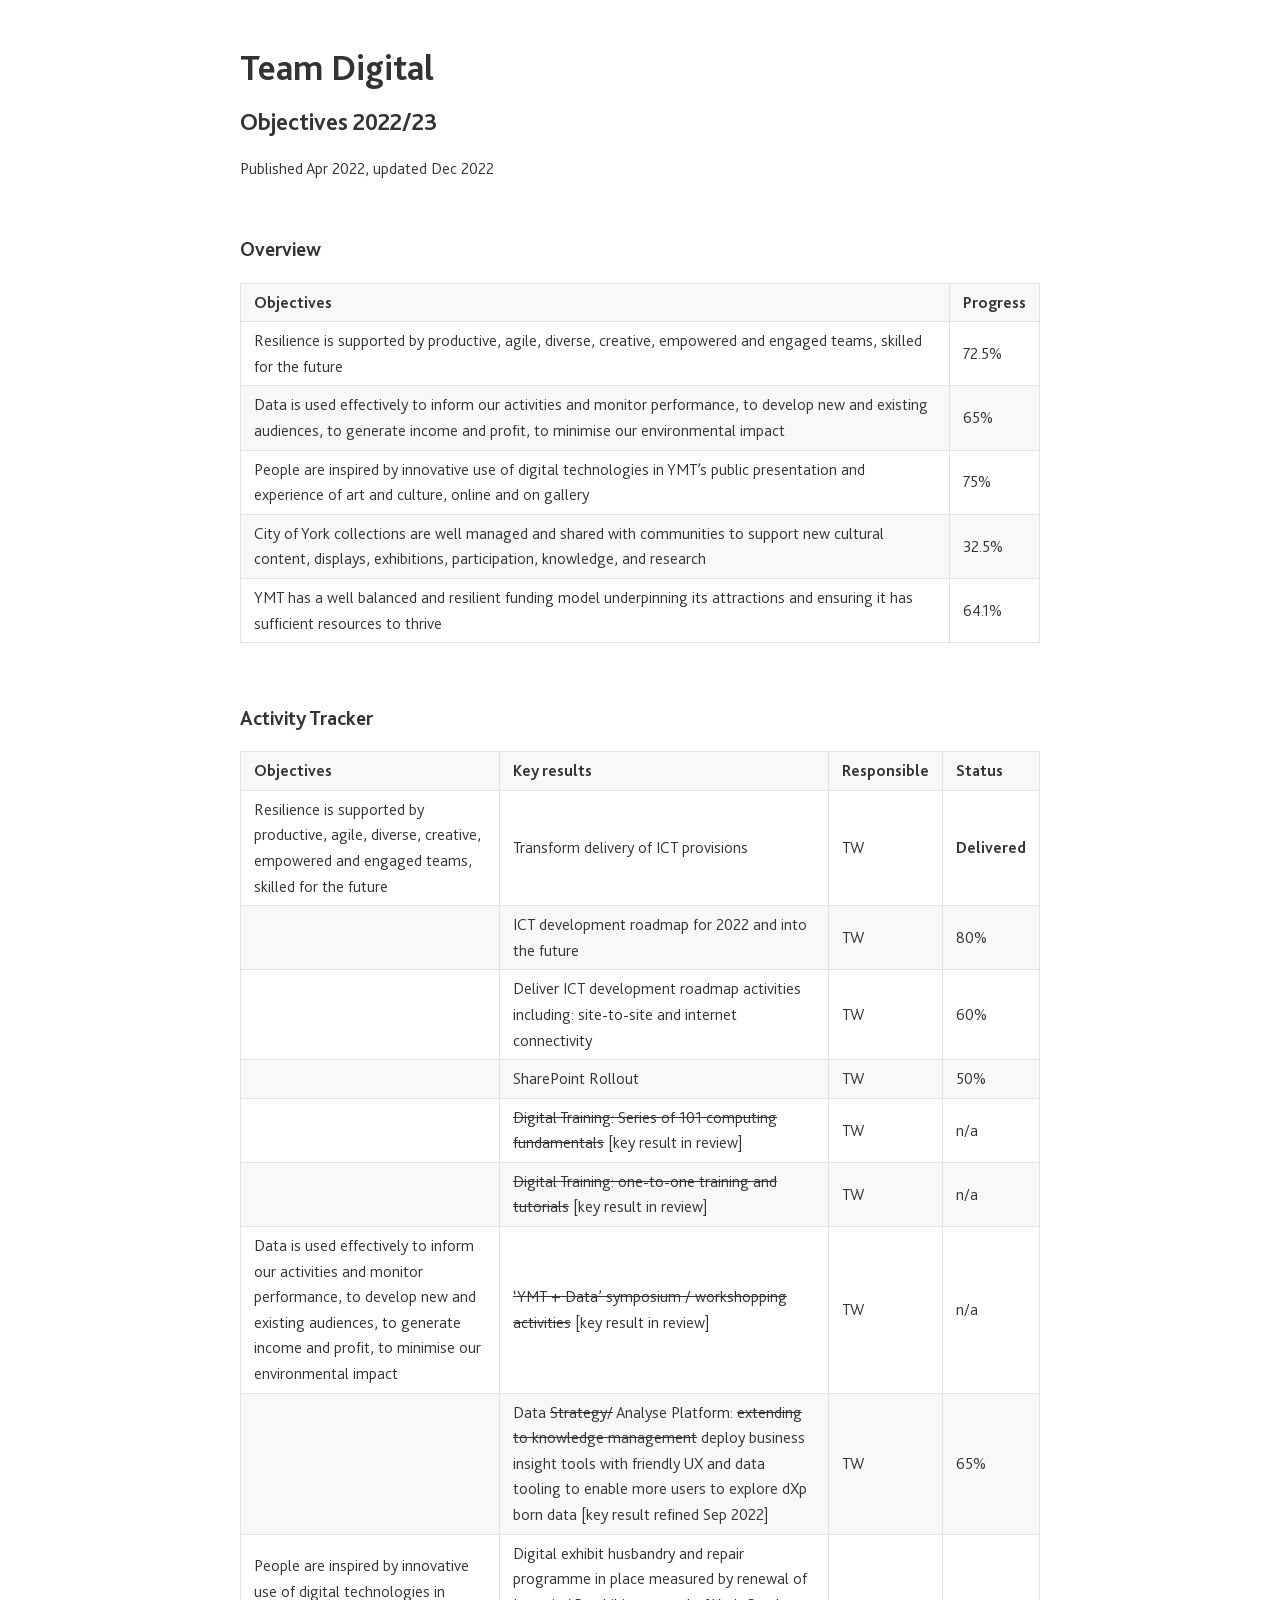
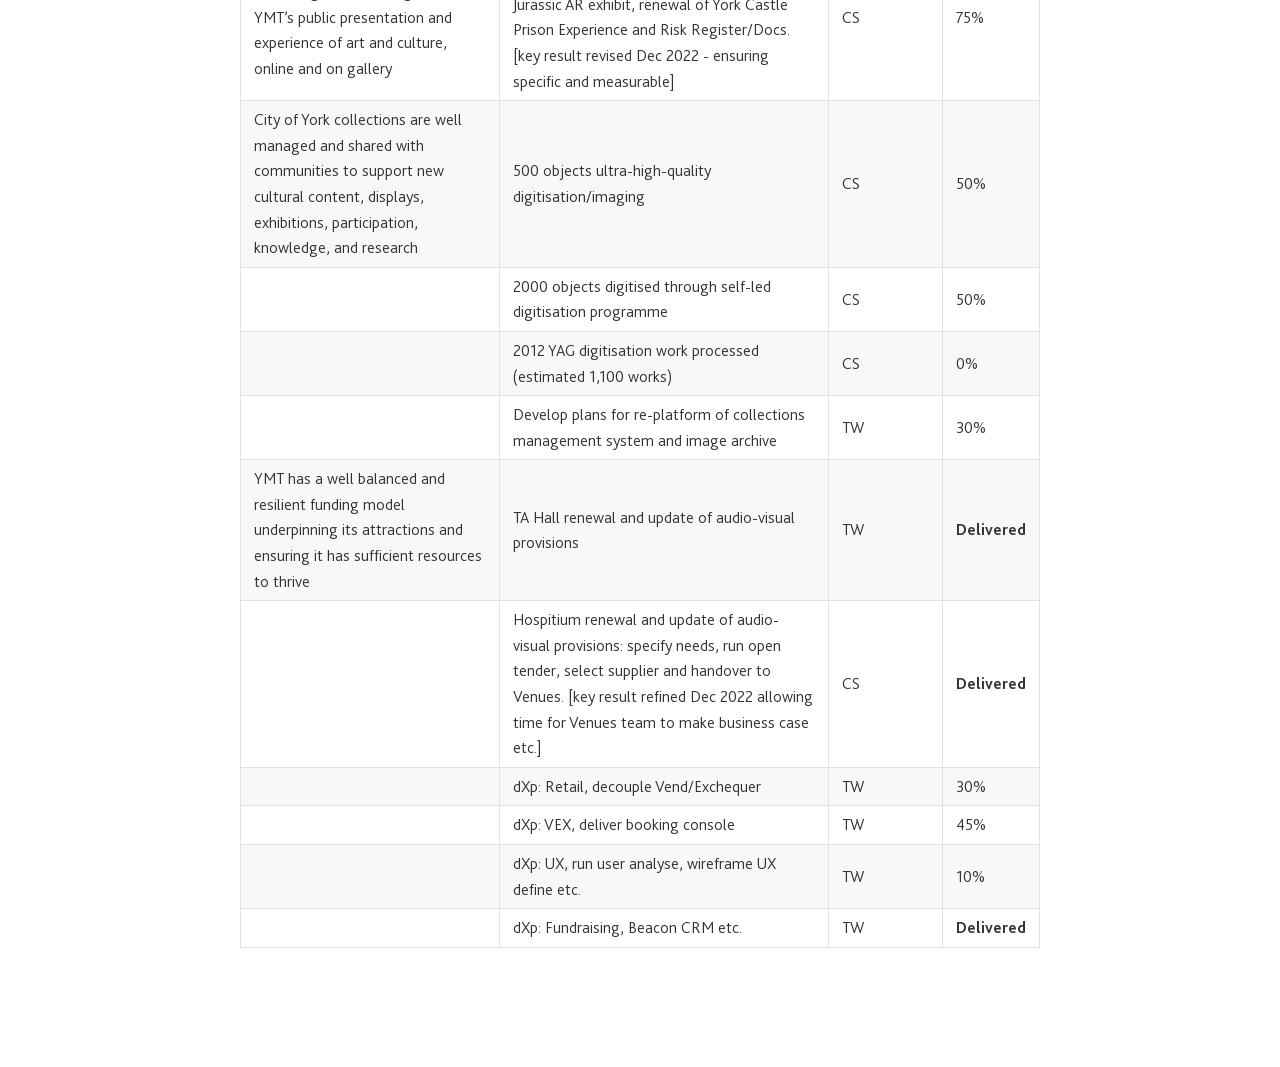
<file: index.html>
<!doctype html>
<html>
<head>
<meta charset='UTF-8'><meta name='viewport' content='width=device-width initial-scale=1'>
<link rel="stylesheet" href="fonts.css">
<style type='text/css'>html {overflow-x: initial !important;}:root { --bg-color: #ffffff; --text-color: #333333; --select-text-bg-color: #B5D6FC; --select-text-font-color: auto; --monospace: "Lucida Console",Consolas,"Courier",monospace; --title-bar-height: 20px; }
.mac-os-11 { --title-bar-height: 28px; }
html { font-size: 14px; background-color: var(--bg-color); color: var(--text-color); font-family: "Helvetica Neue", Helvetica, Arial, sans-serif; -webkit-font-smoothing: antialiased; }
body { margin: 0px; padding: 0px; height: auto; inset: 0px; font-size: 1rem; line-height: 1.428571; overflow-x: hidden; background-image: inherit; background-size: inherit; background-attachment: inherit; background-origin: inherit; background-clip: inherit; background-color: inherit; tab-size: 4; background-position: inherit; background-repeat: inherit; }
iframe { margin: auto; }
a.url { word-break: break-all; }
a:active, a:hover { outline: 0px; }
.in-text-selection, ::selection { text-shadow: none; background: var(--select-text-bg-color); color: var(--select-text-font-color); }
#write { margin: 0px auto; height: auto; width: inherit; word-break: normal; overflow-wrap: break-word; position: relative; white-space: normal; overflow-x: visible; padding-top: 36px; }
#write.first-line-indent p { text-indent: 2em; }
#write.first-line-indent li p, #write.first-line-indent p * { text-indent: 0px; }
#write.first-line-indent li { margin-left: 2em; }
.for-image #write { padding-left: 8px; padding-right: 8px; }
body.typora-export { padding-left: 30px; padding-right: 30px; }
.typora-export .footnote-line, .typora-export li, .typora-export p { white-space: pre-wrap; }
.typora-export .task-list-item input { pointer-events: none; }
@media screen and (max-width: 500px) {
  body.typora-export { padding-left: 0px; padding-right: 0px; }
  #write { padding-left: 20px; padding-right: 20px; }
}
#write li > figure:last-child { margin-bottom: 0.5rem; }
#write ol, #write ul { position: relative; }
img { max-width: 100%; vertical-align: middle; image-orientation: from-image; }
button, input, select, textarea { color: inherit; font-family: inherit; font-size: inherit; font-style: inherit; font-variant-caps: inherit; font-weight: inherit; font-stretch: inherit; line-height: inherit; }
input[type="checkbox"], input[type="radio"] { line-height: normal; padding: 0px; }
*, ::after, ::before { box-sizing: border-box; }
#write h1, #write h2, #write h3, #write h4, #write h5, #write h6, #write p, #write pre { width: inherit; }
#write h1, #write h2, #write h3, #write h4, #write h5, #write h6, #write p { position: relative; }
p { line-height: inherit; }
h1, h2, h3, h4, h5, h6 { break-after: avoid-page; break-inside: avoid; orphans: 4; }
p { orphans: 4; }
h1 { font-size: 2rem; }
h2 { font-size: 1.8rem; }
h3 { font-size: 1.6rem; }
h4 { font-size: 1.4rem; }
h5 { font-size: 1.2rem; }
h6 { font-size: 1rem; }
.md-math-block, .md-rawblock, h1, h2, h3, h4, h5, h6, p { margin-top: 1rem; margin-bottom: 1rem; }
.hidden { display: none; }
.md-blockmeta { color: rgb(204, 204, 204); font-weight: 700; font-style: italic; }
a { cursor: pointer; }
sup.md-footnote { padding: 2px 4px; background-color: rgba(238, 238, 238, 0.7); color: rgb(85, 85, 85); border-radius: 4px; cursor: pointer; }
sup.md-footnote a, sup.md-footnote a:hover { color: inherit; text-transform: inherit; text-decoration: inherit; }
#write input[type="checkbox"] { cursor: pointer; width: inherit; height: inherit; }
figure { overflow-x: auto; margin: 1.2em 0px; max-width: calc(100% + 16px); padding: 0px; }
figure > table { margin: 0px; }
thead, tr { break-inside: avoid; break-after: auto; }
thead { display: table-header-group; }
table { border-collapse: collapse; border-spacing: 0px; width: 100%; overflow: auto; break-inside: auto; text-align: left; }
table.md-table td { min-width: 32px; }
.CodeMirror-gutters { border-right-width: 0px; background-color: inherit; }
.CodeMirror-linenumber { }
.CodeMirror { text-align: left; }
.CodeMirror-placeholder { opacity: 0.3; }
.CodeMirror pre { padding: 0px 4px; }
.CodeMirror-lines { padding: 0px; }
div.hr:focus { cursor: none; }
#write pre { white-space: pre-wrap; }
#write.fences-no-line-wrapping pre { white-space: pre; }
#write pre.ty-contain-cm { white-space: normal; }
.CodeMirror-gutters { margin-right: 4px; }
.md-fences { font-size: 0.9rem; display: block; break-inside: avoid; text-align: left; overflow: visible; white-space: pre; background-image: inherit; background-size: inherit; background-attachment: inherit; background-origin: inherit; background-clip: inherit; background-color: inherit; position: relative !important; background-position: inherit; background-repeat: inherit; }
.md-fences-adv-panel { width: 100%; margin-top: 10px; text-align: center; padding-top: 0px; padding-bottom: 8px; overflow-x: auto; }
#write .md-fences.mock-cm { white-space: pre-wrap; }
.md-fences.md-fences-with-lineno { padding-left: 0px; }
#write.fences-no-line-wrapping .md-fences.mock-cm { white-space: pre; overflow-x: auto; }
.md-fences.mock-cm.md-fences-with-lineno { padding-left: 8px; }
.CodeMirror-line, twitterwidget { break-inside: avoid; }
svg { break-inside: avoid; }
.footnotes { opacity: 0.8; font-size: 0.9rem; margin-top: 1em; margin-bottom: 1em; }
.footnotes + .footnotes { margin-top: 0px; }
.md-reset { margin: 0px; padding: 0px; border: 0px; outline: 0px; vertical-align: top; text-decoration: none; text-shadow: none; float: none; position: static; width: auto; height: auto; white-space: nowrap; cursor: inherit; line-height: normal; font-weight: 400; text-align: left; box-sizing: content-box; direction: ltr; background-position: 0px 0px; }
li div { padding-top: 0px; }
blockquote { margin: 1rem 0px; }
li .mathjax-block, li p { margin: 0.5rem 0px; }
li blockquote { margin: 1rem 0px; }
li { margin: 0px; position: relative; }
blockquote > :last-child { margin-bottom: 0px; }
blockquote > :first-child, li > :first-child { margin-top: 0px; }
.footnotes-area { color: rgb(136, 136, 136); margin-top: 0.714rem; padding-bottom: 0.143rem; white-space: normal; }
#write .footnote-line { white-space: pre-wrap; }
@media print {
  body, html { border: 1px solid transparent; height: 99%; break-after: avoid; break-before: avoid; font-variant-ligatures: no-common-ligatures; }
  #write { margin-top: 0px; padding-top: 0px; border-color: transparent !important; padding-bottom: 0px !important; }
  .typora-export * { print-color-adjust: exact; }
  .typora-export #write { break-after: avoid; }
  .typora-export #write::after { height: 0px; }
  .is-mac table { break-inside: avoid; }
  .typora-export-show-outline .typora-export-sidebar { display: none; }
}
.footnote-line { margin-top: 0.714em; font-size: 0.7em; }
a img, img a { cursor: pointer; }
pre.md-meta-block { font-size: 0.8rem; min-height: 0.8rem; white-space: pre-wrap; background-color: rgb(204, 204, 204); display: block; overflow-x: hidden; }
p > .md-image:only-child:not(.md-img-error) img, p > img:only-child { display: block; margin: auto; }
#write.first-line-indent p > .md-image:only-child:not(.md-img-error) img { left: -2em; position: relative; }
p > .md-image:only-child { display: inline-block; width: 100%; }
#write .MathJax_Display { margin: 0.8em 0px 0px; }
.md-math-block { width: 100%; }
.md-math-block:not(:empty)::after { display: none; }
.MathJax_ref { fill: currentcolor; }
[contenteditable="true"]:active, [contenteditable="true"]:focus, [contenteditable="false"]:active, [contenteditable="false"]:focus { outline: 0px; box-shadow: none; }
.md-task-list-item { position: relative; list-style-type: none; }
.task-list-item.md-task-list-item { padding-left: 0px; }
.md-task-list-item > input { position: absolute; top: 0px; left: 0px; margin-left: -1.2em; margin-top: calc(1em - 10px); border: none; }
.math { font-size: 1rem; }
.md-toc { min-height: 3.58rem; position: relative; font-size: 0.9rem; border-radius: 10px; }
.md-toc-content { position: relative; margin-left: 0px; }
.md-toc-content::after, .md-toc::after { display: none; }
.md-toc-item { display: block; color: rgb(65, 131, 196); }
.md-toc-item a { text-decoration: none; }
.md-toc-inner:hover { text-decoration: underline; }
.md-toc-inner { display: inline-block; cursor: pointer; }
.md-toc-h1 .md-toc-inner { margin-left: 0px; font-weight: 700; }
.md-toc-h2 .md-toc-inner { margin-left: 2em; }
.md-toc-h3 .md-toc-inner { margin-left: 4em; }
.md-toc-h4 .md-toc-inner { margin-left: 6em; }
.md-toc-h5 .md-toc-inner { margin-left: 8em; }
.md-toc-h6 .md-toc-inner { margin-left: 10em; }
@media screen and (max-width: 48em) {
  .md-toc-h3 .md-toc-inner { margin-left: 3.5em; }
  .md-toc-h4 .md-toc-inner { margin-left: 5em; }
  .md-toc-h5 .md-toc-inner { margin-left: 6.5em; }
  .md-toc-h6 .md-toc-inner { margin-left: 8em; }
}
a.md-toc-inner { font-size: inherit; font-style: inherit; font-weight: inherit; line-height: inherit; }
.footnote-line a:not(.reversefootnote) { color: inherit; }
.reversefootnote { font-family: ui-monospace, sans-serif; }
.md-attr { display: none; }
.md-fn-count::after { content: "."; }
code, pre, samp, tt { font-family: var(--monospace); }
kbd { margin: 0px 0.1em; padding: 0.1em 0.6em; font-size: 0.8em; color: rgb(36, 39, 41); background-color: rgb(255, 255, 255); border: 1px solid rgb(173, 179, 185); border-radius: 3px; box-shadow: rgba(12, 13, 14, 0.2) 0px 1px 0px, rgb(255, 255, 255) 0px 0px 0px 2px inset; white-space: nowrap; vertical-align: middle; }
.md-comment { color: rgb(162, 127, 3); opacity: 0.6; font-family: var(--monospace); }
code { text-align: left; }
a.md-print-anchor { white-space: pre !important; border: none !important; display: inline-block !important; position: absolute !important; width: 1px !important; right: 0px !important; outline: 0px !important; text-shadow: initial !important; background-position: 0px 0px !important; }
.os-windows.monocolor-emoji .md-emoji { font-family: "Segoe UI Symbol", sans-serif; }
.md-diagram-panel > svg { max-width: 100%; }
[lang="flow"] svg, [lang="mermaid"] svg { max-width: 100%; height: auto; }
[lang="mermaid"] .node text { font-size: 1rem; }
table tr th { border-bottom-width: 0px; }
video { max-width: 100%; display: block; margin: 0px auto; }
iframe { max-width: 100%; width: 100%; border: none; }
.highlight td, .highlight tr { border: 0px; }
mark { background-color: rgb(255, 255, 0); color: rgb(0, 0, 0); }
.md-html-inline .md-plain, .md-html-inline strong, mark .md-inline-math, mark strong { color: inherit; }
.md-expand mark .md-meta { opacity: 0.3 !important; }
mark .md-meta { color: rgb(0, 0, 0); }
@media print {
  .typora-export h1, .typora-export h2, .typora-export h3, .typora-export h4, .typora-export h5, .typora-export h6 { break-inside: avoid; }
}
.md-diagram-panel .messageText { stroke: none !important; }
.md-diagram-panel .start-state { fill: var(--node-fill); }
.md-diagram-panel .edgeLabel rect { opacity: 1 !important; }
.md-fences.md-fences-math { font-size: 1em; }
.md-fences-advanced:not(.md-focus) { padding: 0px; white-space: nowrap; border: 0px; }
.md-fences-advanced:not(.md-focus) { background-image: inherit; background-size: inherit; background-attachment: inherit; background-origin: inherit; background-clip: inherit; background-color: inherit; background-position: inherit; background-repeat: inherit; }
.typora-export-show-outline .typora-export-content { max-width: 1440px; margin: auto; display: flex; flex-direction: row; }
.typora-export-sidebar { width: 300px; font-size: 0.8rem; margin-top: 80px; margin-right: 18px; }
.typora-export-show-outline #write { --webkit-flex: 2; flex: 2 1 0%; }
.typora-export-sidebar .outline-content { position: fixed; top: 0px; max-height: 100%; overflow: hidden auto; padding-bottom: 30px; padding-top: 60px; width: 300px; }
@media screen and (max-width: 1024px) {
  .typora-export-sidebar, .typora-export-sidebar .outline-content { width: 240px; }
}
@media screen and (max-width: 800px) {
  .typora-export-sidebar { display: none; }
}
.outline-content li, .outline-content ul { margin-left: 0px; margin-right: 0px; padding-left: 0px; padding-right: 0px; list-style: none; }
.outline-content ul { margin-top: 0px; margin-bottom: 0px; }
.outline-content strong { font-weight: 400; }
.outline-expander { width: 1rem; height: 1.428571rem; position: relative; display: table-cell; vertical-align: middle; cursor: pointer; padding-left: 4px; }
.outline-expander::before { content: ""; position: relative; font-family: Ionicons; display: inline-block; font-size: 8px; vertical-align: middle; }
.outline-item { padding-top: 3px; padding-bottom: 3px; cursor: pointer; }
.outline-expander:hover::before { content: ""; }
.outline-h1 > .outline-item { padding-left: 0px; }
.outline-h2 > .outline-item { padding-left: 1em; }
.outline-h3 > .outline-item { padding-left: 2em; }
.outline-h4 > .outline-item { padding-left: 3em; }
.outline-h5 > .outline-item { padding-left: 4em; }
.outline-h6 > .outline-item { padding-left: 5em; }
.outline-label { cursor: pointer; display: table-cell; vertical-align: middle; text-decoration: none; color: inherit; }
.outline-label:hover { text-decoration: underline; }
.outline-item:hover { border-color: rgb(245, 245, 245); background-color: var(--item-hover-bg-color); }
.outline-item:hover { margin-left: -28px; margin-right: -28px; border-left-width: 28px; border-left-style: solid; border-left-color: transparent; border-right-width: 28px; border-right-style: solid; border-right-color: transparent; }
.outline-item-single .outline-expander::before, .outline-item-single .outline-expander:hover::before { display: none; }
.outline-item-open > .outline-item > .outline-expander::before { content: ""; }
.outline-children { display: none; }
.info-panel-tab-wrapper { display: none; }
.outline-item-open > .outline-children { display: block; }
.typora-export .outline-item { padding-top: 1px; padding-bottom: 1px; }
.typora-export .outline-item:hover { margin-right: -8px; border-right-width: 8px; border-right-style: solid; border-right-color: transparent; }
.typora-export .outline-expander::before { content: "+"; font-family: inherit; top: -1px; }
.typora-export .outline-expander:hover::before, .typora-export .outline-item-open > .outline-item > .outline-expander::before { content: "−"; }
.typora-export-collapse-outline .outline-children { display: none; }
.typora-export-collapse-outline .outline-item-open > .outline-children, .typora-export-no-collapse-outline .outline-children { display: block; }
.typora-export-no-collapse-outline .outline-expander::before { content: "" !important; }
.typora-export-show-outline .outline-item-active > .outline-item .outline-label { font-weight: 700; }
.md-inline-math-container mjx-container { zoom: 0.95; }
mjx-container { break-inside: avoid; }


:root {
    --side-bar-bg-color: #fafafa;
    --control-text-color: #777;
}

html {
    font-size: 16px;
    -webkit-font-smoothing: antialiased;
}

body {
    font-family: "bliss";
    color: rgb(51, 51, 51);
    font-weight: 300;
    line-height: 1.6;
}

#write {
    max-width: 860px;
    margin: 0 auto;
    padding: 30px;
    padding-bottom: 100px;
}

@media only screen and (min-width: 1400px) {
    #write {
        max-width: 1024px;
    }
}

@media only screen and (min-width: 1800px) {
    #write {
        max-width: 1200px;
    }
}

#write > ul:first-child,
#write > ol:first-child {
    margin-top: 30px;
}

a {
    color: #4183C4;
}

h1,
h2,
h3,
h4,
h5,
h6 {
    position: relative;
    margin-top: 1rem;
    margin-bottom: 1rem;
    font-weight: 700;
    line-height: 1.4;
    cursor: text;
}

h1:hover a.anchor,
h2:hover a.anchor,
h3:hover a.anchor,
h4:hover a.anchor,
h5:hover a.anchor,
h6:hover a.anchor {
    text-decoration: none;
}

h1 tt,
h1 code {
    font-size: inherit;
}

h2 tt,
h2 code {
    font-size: inherit;
}

h3 tt,
h3 code {
    font-size: inherit;
}

h4 tt,
h4 code {
    font-size: inherit;
}

h5 tt,
h5 code {
    font-size: inherit;
}

h6 tt,
h6 code {
    font-size: inherit;
}

h1 {
    font-size: 2.25em;
    line-height: 1.2;
    /*border-bottom: 1px solid #eee;*/
}

h2 {
    font-size: 1.75em;
    line-height: 1.225;
    /*border-bottom: 1px solid #eee;*/
}

/*@media print {
    .typora-export h1,
    .typora-export h2 {
        border-bottom: none;
        padding-bottom: initial;
    }

    .typora-export h1::after,
    .typora-export h2::after {
        content: "";
        display: block;
        height: 100px;
        margin-top: -96px;
        border-top: 1px solid #eee;
    }
}*/

h3 {
    font-size: 1.5em;
    line-height: 1.43;
}

h4 {
    font-size: 1.25em;
}

h5 {
    font-size: 1em;
}

h6 {
    font-size: 1em;
    color: #777;
}

p,
blockquote,
ul,
ol,
dl,
table {
    margin: 0.8em 0;
}

li > ol,
li > ul {
    margin: 0 0;
}

hr {
    height: 2px;
    padding: 0;
    margin: 16px 0;
    background-color: #e7e7e7;
    border: 0 none;
    overflow: hidden;
    box-sizing: content-box;
}

li p.first {
    display: inline-block;
}

ul,
ol {
    padding-left: 30px;
}

ul:first-child,
ol:first-child {
    margin-top: 0;
}

ul:last-child,
ol:last-child {
    margin-bottom: 0;
}

blockquote {
    border-left: 4px solid #dfe2e5;
    padding: 0 15px;
    color: #777777;
}

blockquote blockquote {
    padding-right: 0;
}

table {
    padding: 0;
    word-break: initial;
}

table tr {
    border: 1px solid #dfe2e5;
    margin: 0;
    padding: 0;
}

table tr:nth-child(2n),
thead {
    background-color: #f8f8f8;
}

table th {
    font-weight: bold;
    border: 1px solid #dfe2e5;
    border-bottom: 0;
    margin: 0;
    padding: 6px 13px;
}

table td {
    border: 1px solid #dfe2e5;
    margin: 0;
    padding: 6px 13px;
}

table th:first-child,
table td:first-child {
    margin-top: 0;
}

table th:last-child,
table td:last-child {
    margin-bottom: 0;
}

.CodeMirror-lines {
    padding-left: 4px;
}

.code-tooltip {
    box-shadow: 0 1px 1px 0 rgba(0, 28, 36, .3);
    border-top: 1px solid #eef2f2;
}

.md-fences,
code,
tt {
    border: 1px solid #e7eaed;
    background-color: #f8f8f8;
    border-radius: 3px;
    padding: 0;
    padding: 2px 4px 0px 4px;
    font-size: 0.9em;
}

code {
    background-color: #f3f4f4;
    padding: 0 2px 0 2px;
}

.md-fences {
    margin-bottom: 15px;
    margin-top: 15px;
    padding-top: 8px;
    padding-bottom: 6px;
}


.md-task-list-item > input {
    margin-left: -1.3em;
}

@media print {
    html {
        font-size: 13px;
    }

    pre {
        page-break-inside: avoid;
        word-wrap: break-word;
    }
}

.md-fences {
    background-color: #f8f8f8;
}

#write pre.md-meta-block {
    padding: 1rem;
    font-size: 85%;
    line-height: 1.45;
    background-color: #f7f7f7;
    border: 0;
    border-radius: 3px;
    color: #777777;
    margin-top: 0 !important;
}

.mathjax-block > .code-tooltip {
    bottom: .375rem;
}

.md-mathjax-midline {
    background: #fafafa;
}

#write > h3.md-focus:before {
    left: -1.5625rem;
    top: .375rem;
}

#write > h4.md-focus:before {
    left: -1.5625rem;
    top: .285714286rem;
}

#write > h5.md-focus:before {
    left: -1.5625rem;
    top: .285714286rem;
}

#write > h6.md-focus:before {
    left: -1.5625rem;
    top: .285714286rem;
}

.md-image > .md-meta {
    /*border: 1px solid #ddd;*/
    border-radius: 3px;
    padding: 2px 0px 0px 4px;
    font-size: 0.9em;
    color: inherit;
}

.md-tag {
    color: #a7a7a7;
    opacity: 1;
}

.md-toc {
    margin-top: 20px;
    padding-bottom: 20px;
}

.sidebar-tabs {
    border-bottom: none;
}

#typora-quick-open {
    border: 1px solid #ddd;
    background-color: #f8f8f8;
}

#typora-quick-open-item {
    background-color: #FAFAFA;
    border-color: #FEFEFE #e5e5e5 #e5e5e5 #eee;
    border-style: solid;
    border-width: 1px;
}

/** focus mode */
.on-focus-mode blockquote {
    border-left-color: rgba(85, 85, 85, 0.12);
}

header, .context-menu, .megamenu-content, footer {
    font-family: "Segoe UI", "Arial", sans-serif;
}

.file-node-content:hover .file-node-icon,
.file-node-content:hover .file-node-open-state {
    visibility: visible;
}

.mac-seamless-mode #typora-sidebar {
    background-color: #fafafa;
    background-color: var(--side-bar-bg-color);
}

.md-lang {
    color: #b4654d;
}

/*.html-for-mac {
    --item-hover-bg-color: #E6F0FE;
}*/

#md-notification .btn {
    border: 0;
}

.dropdown-menu .divider {
    border-color: #e5e5e5;
    opacity: 0.4;
}

.ty-preferences .window-content {
    background-color: #fafafa;
}

.ty-preferences .nav-group-item.active {
    color: white;
    background: #999;
}

.menu-item-container a.menu-style-btn {
    background-color: #f5f8fa;
    background-image: linear-gradient(180deg, hsla(0, 0%, 100%, 0.8), hsla(0, 0%, 100%, 0));
}


 @media print { @page {margin: 0 0 0 0;} body.typora-export {padding-left: 0; padding-right: 0;} #write {padding:0;}}
</style><title>Objectives 2022-23</title>
</head>
<body class='typora-export'><div class='typora-export-content'>
<div id='write'  class=''><h1 id='team-digital'><span>Team Digital</span></h1><h3 id='objectives-202223'><span>Objectives 2022/23</span></h3><p><span>Published Apr 2022, updated Dec 2022</span></p><p>&nbsp;</p><h4 id='overview'><span>Overview</span></h4><figure><table><thead><tr><th><span>Objectives</span></th><th><span>Progress</span></th></tr></thead><tbody><tr><td><span>Resilience is supported by productive, agile, diverse, creative, empowered and engaged teams, skilled for the future</span></td><td><span>72.5%</span></td></tr><tr><td><span>Data is used effectively to inform our activities and monitor performance, to develop new and existing audiences, to generate income and profit, to minimise our environmental impact</span></td><td><span>65%</span></td></tr><tr><td><span>People are inspired by innovative use of digital technologies in YMT’s public presentation and experience of art and culture, online and on gallery</span></td><td><span>75%</span></td></tr><tr><td><span>City of York collections are well managed and shared with communities to support new cultural content, displays, exhibitions, participation, knowledge, and research</span></td><td><span>32.5%</span></td></tr><tr><td><span>YMT has a well balanced and resilient funding model underpinning its attractions and ensuring it has sufficient resources to thrive</span></td><td><span>64.1%</span></td></tr></tbody></table></figure><p>&nbsp;</p><h4 id='activity-tracker'><span>Activity Tracker</span></h4><figure><table><thead><tr><th><span>Objectives</span></th><th><span>Key results</span></th><th><span>Responsible</span></th><th><span>Status</span></th></tr></thead><tbody><tr><td><span>Resilience is supported by productive, agile, diverse, creative, empowered and engaged teams, skilled for the future</span></td><td><span>Transform delivery of ICT provisions</span></td><td><span>TW</span></td><td><strong><span>Delivered</span></strong></td></tr><tr><td>&nbsp;</td><td><span>ICT development roadmap for 2022 and into the future</span></td><td><span>TW</span></td><td><span>80%</span></td></tr><tr><td>&nbsp;</td><td><span>Deliver ICT development roadmap activities including: site-to-site and internet connectivity</span></td><td><span>TW</span></td><td><span>60%</span></td></tr><tr><td>&nbsp;</td><td><span>SharePoint Rollout</span></td><td><span>TW</span></td><td><span>50%</span></td></tr><tr><td>&nbsp;</td><td><del><span>Digital Training: Series of 101 computing fundamentals</span></del><span> [key result in review]</span></td><td><span>TW</span></td><td><span>n/a</span></td></tr><tr><td>&nbsp;</td><td><del><span>Digital Training: one-to-one training and tutorials</span></del><span> [key result in review]</span></td><td><span>TW</span></td><td><span>n/a</span></td></tr><tr><td><span>Data is used effectively to inform our activities and monitor performance, to develop new and existing audiences, to generate income and profit, to minimise our environmental impact</span></td><td><del><span>‘YMT + Data’ symposium / workshopping activities</span></del><span> [key result in review]</span></td><td><span>TW</span></td><td><span>n/a</span></td></tr><tr><td>&nbsp;</td><td><span>Data </span><del><span>Strategy/</span></del><span> Analyse Platform: </span><del><span>extending to knowledge management</span></del><span> deploy business insight tools with friendly UX and data tooling to enable more users to explore dXp born data [key result refined Sep 2022]</span></td><td><span>TW</span></td><td><span>65%</span></td></tr><tr><td><span>People are inspired by innovative use of digital technologies in YMT’s public presentation and experience of art and culture, online and on gallery</span></td><td><span>Digital exhibit husbandry and repair programme in place measured by renewal of Jurassic AR exhibit, renewal of York Castle Prison Experience and Risk Register/Docs. [key result revised Dec 2022 - ensuring specific and measurable]</span></td><td><span>CS</span></td><td><span>75%</span></td></tr><tr><td><span>City of York collections are well managed and shared with communities to support new cultural content, displays, exhibitions, participation, knowledge, and research</span></td><td><span>500 objects ultra-high-quality digitisation/imaging</span></td><td><span>CS</span></td><td><span>50%</span></td></tr><tr><td>&nbsp;</td><td><span>2000 objects digitised through self-led digitisation programme</span></td><td><span>CS</span></td><td><span>50%</span></td></tr><tr><td>&nbsp;</td><td><span>2012 YAG digitisation work processed (estimated 1,100 works)</span></td><td><span>CS</span></td><td><span>0%</span></td></tr><tr><td>&nbsp;</td><td><span>Develop plans for re-platform of collections management system and image archive</span></td><td><span>TW</span></td><td><span>30%</span></td></tr><tr><td><span>YMT has a well balanced and resilient funding model underpinning its attractions and ensuring it has sufficient resources to thrive</span></td><td><span>TA Hall renewal and update of audio-visual provisions</span></td><td><span>TW</span></td><td><strong><span>Delivered</span></strong></td></tr><tr><td>&nbsp;</td><td><span>Hospitium renewal and update of audio-visual provisions: specify needs, run open tender, select supplier and handover to Venues.  [key result refined Dec 2022 allowing time for Venues team to make business case etc.]</span></td><td><span>CS</span></td><td><strong><span>Delivered</span></strong></td></tr><tr><td>&nbsp;</td><td><span>dXp: Retail, decouple Vend/Exchequer</span></td><td><span>TW</span></td><td><span>30%</span></td></tr><tr><td>&nbsp;</td><td><span>dXp: VEX, deliver booking console</span></td><td><span>TW</span></td><td><span>45%</span></td></tr><tr><td>&nbsp;</td><td><span>dXp: UX, run user analyse, wireframe UX define etc.</span></td><td><span>TW</span></td><td><span>10%</span></td></tr><tr><td>&nbsp;</td><td><span>dXp: Fundraising, Beacon CRM etc.</span></td><td><span>TW</span></td><td><strong><span>Delivered</span></strong></td></tr></tbody></table></figure></div></div>
</body>
</html>
</file>
<file: fonts.css>
@font-face {
    font-family: 'bliss';
    font-style: normal;
    font-weight: 300;
    src: url('fonts/bliss-light.woff') format('woff');
    /*unicode-range: U+0000-00FF, U+0131, U+0152-0153, U+02BB-02BC, U+02C6, U+02DA, U+02DC, U+2000-206F, U+2074, U+20AC, U+2122, U+2191, U+2193, U+2212, U+2215, U+FEFF, U+FFFD, U+0100-024F, U+0259, U+1E00-1EFF, U+2020, U+20A0-20AB, U+20AD-20CF, U+2113, U+2C60-2C7F, U+A720-A7FF;*/
}

@font-face {
    font-family: 'bliss';
    font-style: normal;
    font-weight: 500;
    src: url('fonts/bliss-medium.woff') format('woff');
    /*unicode-range: U+0000-00FF, U+0131, U+0152-0153, U+02BB-02BC, U+02C6, U+02DA, U+02DC, U+2000-206F, U+2074, U+20AC, U+2122, U+2191, U+2193, U+2212, U+2215, U+FEFF, U+FFFD, U+0100-024F, U+0259, U+1E00-1EFF, U+2020, U+20A0-20AB, U+20AD-20CF, U+2113, U+2C60-2C7F, U+A720-A7FF;*/
}

@font-face {
    font-family: 'bliss';
    src: url('fonts/bliss-bold.woff') format('woff');
    font-weight: 700;
    font-style: normal;
    /*unicode-range: U+0000-00FF, U+0131, U+0152-0153, U+02BB-02BC, U+02C6, U+02DA, U+02DC, U+2000-206F, U+2074, U+20AC, U+2122, U+2191, U+2193, U+2212, U+2215, U+FEFF, U+FFFD, U+0100-024F, U+0259, U+1E00-1EFF, U+2020, U+20A0-20AB, U+20AD-20CF, U+2113, U+2C60-2C7F, U+A720-A7FF;*/
}
</file>
